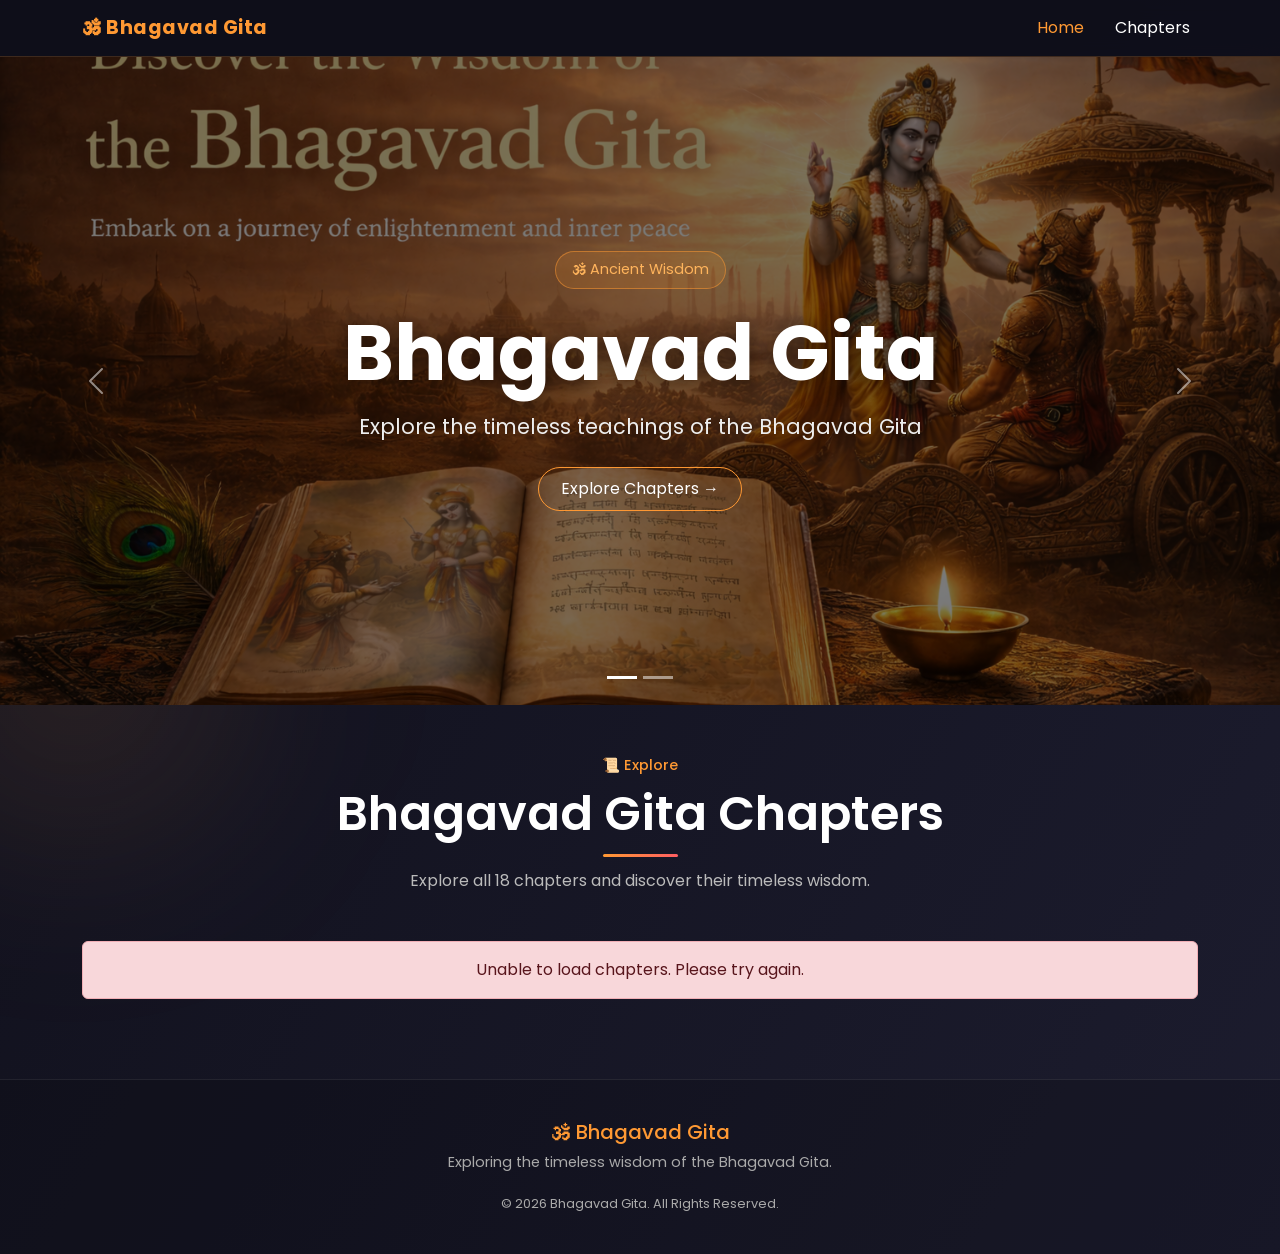
<file: index.html>
<!DOCTYPE html>
<html lang="en">

<head>
  <meta charset="UTF-8">
  <meta name="viewport" content="width=device-width, initial-scale=1.0">

  <title>Bhagavad Gita | Chapters</title>

  <!-- Bootstrap -->
  <link href="./assets/css/bootstrap.min.css" rel="stylesheet">

  <!-- Google Font -->
  <link href="https://fonts.googleapis.com/css2?family=Poppins:wght@300;400;500;600;700&display=swap" rel="stylesheet">

  <!-- style CSS -->
  <link rel="stylesheet" href="./assets/css/style.css">
</head>

<body>

  <!-- ================= NAVBAR ================= -->

  <nav class="navbar navbar-expand-lg navbar-dark custom-navbar">
    <div class="container">
      <a class="navbar-brand fw-bold" href="index.html"> 🕉 Bhagavad Gita</a>
      <button class="navbar-toggler" type="button" data-bs-toggle="collapse" data-bs-target="#navbarNav"
        aria-controls="navbarNav" aria-expanded="false" aria-label="Toggle navigation">
        <span class="navbar-toggler-icon"></span>
      </button>

      <div class="collapse navbar-collapse" id="navbarNav">
        <ul class="navbar-nav ms-auto">
          <li class="nav-item">
            <a class="nav-link active" href="index.html">Home</a>
          </li>
          <li class="nav-item">
            <a class="nav-link" href="#chapters-section">Chapters</a>
          </li>
        </ul>
      </div>
    </div>
  </nav>


  <!-- ================= HERO / BANNER ================= -->
  <section class="hero-section">
    <div id="gitaCarousel" class="carousel slide carousel-fade" data-bs-ride="carousel" data-bs-interval="4000">
      <div class="carousel-inner">
        <!-- Slide 1 -->
        <div class="carousel-item active">
          <img src="./assets/images/slider1.png" class="d-block w-100 slider-img" alt="Bhagavad Gita">

          <div class="carousel-caption custom-caption">
            <span class="hero-badge">🕉 Ancient Wisdom</span>
            <h1>Bhagavad Gita</h1>
            <p>Explore the timeless teachings of the Bhagavad Gita </p>
            <a href="#chapters-section" class="btn hero-btn">Explore Chapters →</a>
          </div>
        </div>

        <!-- Slide 2 -->
        <div class="carousel-item">
          <img src="./assets/images/slider2.png" class="d-block w-100 slider-img" alt="Bhagavad Gita Teachings">

          <div class="carousel-caption custom-caption">
            <span class="hero-badge">📖 18 Chapters</span>
            <h1>Discover the Teachings</h1>
            <p>Read chapters, verses, translations and commentaries.</p>
            <a href="#chapters-section" class="btn hero-btn">View Chapters → </a>
          </div>
        </div>
      </div>

      <!-- Carousel Indicators -->
      <div class="carousel-indicators">
        <button type="button" data-bs-target="#gitaCarousel" data-bs-slide-to="0" class="active" aria-current="true"
          aria-label="Slide 1"></button>
        <button type="button" data-bs-target="#gitaCarousel" data-bs-slide-to="1" aria-label="Slide 2"></button>
      </div>

      <!-- Previous -->
      <button class="carousel-control-prev" type="button" data-bs-target="#gitaCarousel" data-bs-slide="prev">
        <span class="carousel-control-prev-icon"></span>
      </button>

      <!-- Next -->
      <button class="carousel-control-next" type="button" data-bs-target="#gitaCarousel" data-bs-slide="next">
        <span class="carousel-control-next-icon"></span>
      </button>
    </div>
  </section>

  <!-- ================= CHAPTER SECTION ================= -->
  <main class="container py-5 page" id="chapters-section">
    <div class="section-heading text-center mb-5">
      <span class="section-label">📜 Explore </span>
      <h2>Bhagavad Gita Chapters </h2>
      <p>Explore all 18 chapters and discover their timeless wisdom.</p>
    </div>


    <!-- Loading -->
    <div id="loading" class="text-center py-5">
      <div class="spinner-border text-warning" role="status"></div>
      <p class="mt-3">Loading chapters...</p>
    </div>

    <!-- Error -->
    <div id="error" class="alert alert-danger text-center d-none">
      Unable to load chapters. Please try again.
    </div>

    <!-- Chapters -->
    <div class="row g-4" id="chapters"></div>
  </main>

  <!-- ================= FOOTER ================= -->
  <footer class="footer">
    <div class="container text-center">
      <h5> 🕉 Bhagavad Gita</h5>
      <p> Exploring the timeless wisdom of the Bhagavad Gita.</p>
      <p class="footer-copy"> © 2026 Bhagavad Gita. All Rights Reserved.</p>
    </div>
  </footer>

  <!-- Bootstrap JS -->
  <script src="./assets/js/bootstrap.bundle.min.js"></script>
  <!-- chapter JS -->
  <script type="module" src="./assets/js/chapter.js"></script>
</body>

</html>
</file>
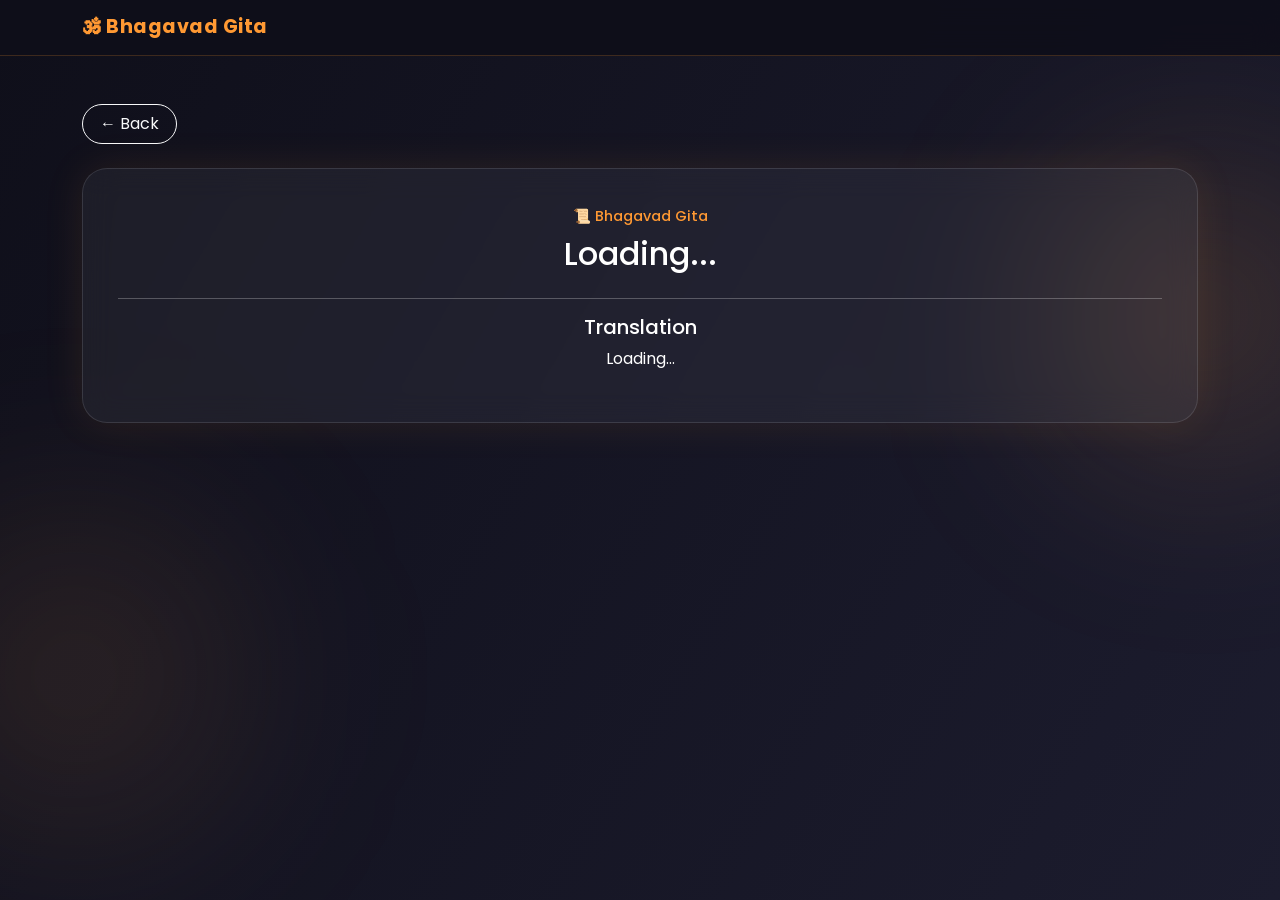
<file: verse.html>
<!DOCTYPE html>
<html lang="en">

<head>
  <meta charset="UTF-8" name="viewport" content="width=device-width, initial-scale=1.0">
  <title>Bhagavad Gita | Verse</title>

  <!-- bootstrap css -->
  <link href="./assets/css/bootstrap.min.css" rel="stylesheet">

  <!-- fonts -->
  <link href="https://fonts.googleapis.com/css2?family=Poppins:wght@300;400;500;600;700&display=swap" rel="stylesheet">

  <!-- style css -->
  <link rel="stylesheet" href="./assets/css/style.css">
</head>

<body>
  <!-- Navbar -->
  <nav class="navbar navbar-expand-lg navbar-dark custom-navbar">
    <div class="container">
      <a class="navbar-brand fw-bold" href="index.html">
        🕉 Bhagavad Gita
      </a>
    </div>
  </nav>

  <!-- Verse -->
  <main class="container py-5 page">
    <button onclick="history.back()" class="btn btn-outline-light mb-4"> ← Back </button>

    <div class="chapter-box text-center">
      <span class="section-label">📜 Bhagavad Gita</span>
      <h2 id="title">Loading...</h2>
      <p id="sanskrit" class="sanskrit-text mt-4"></p>
      <hr>
      <h5>Translation</h5>
      <p id="translation">Loading...</p>
    </div>
  </main>
  <script src="./assets/js/bootstrap.bundle.min.js"></script>
</body>

</html>
</file>
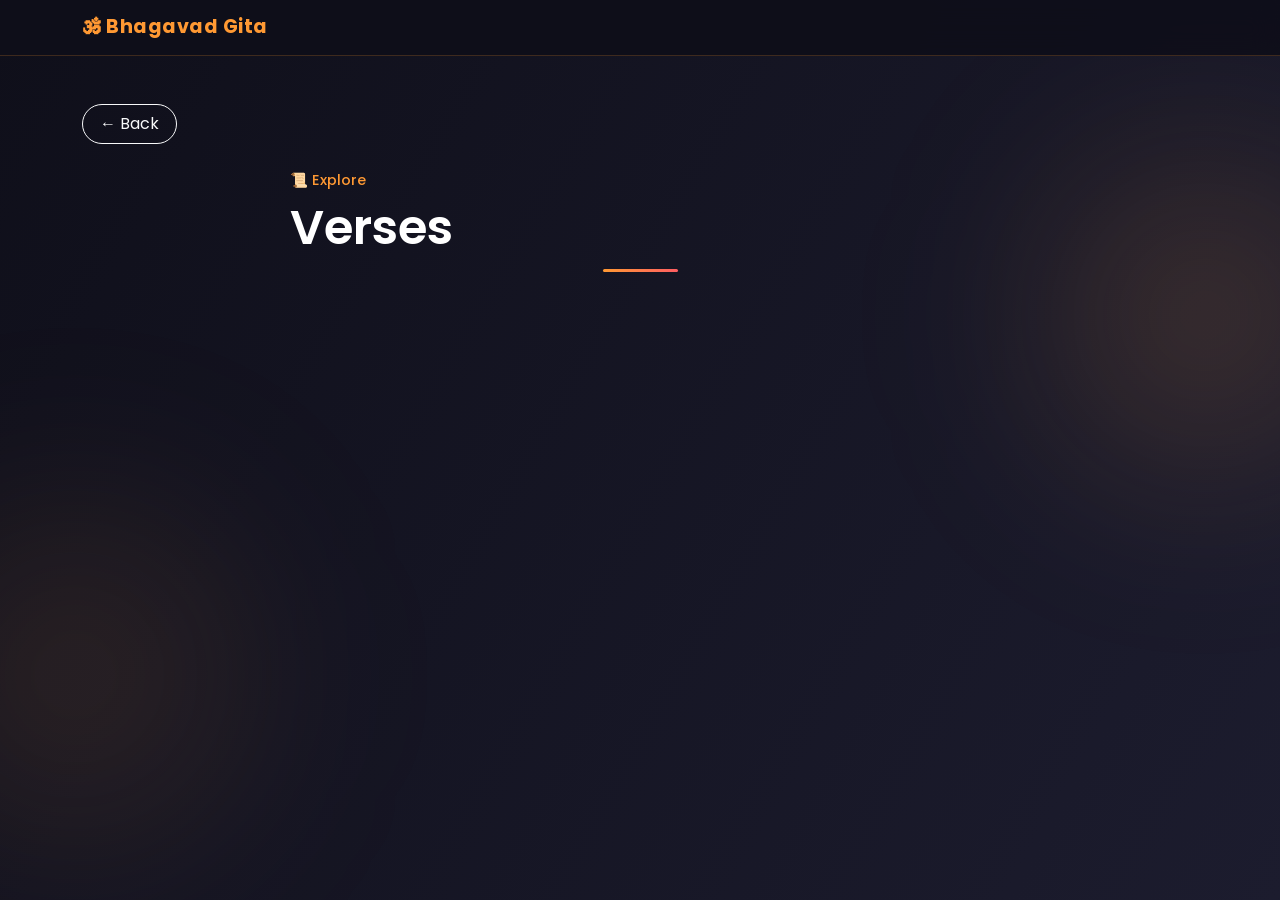
<file: verses.html>
<!DOCTYPE html>
<html lang="en">

<head>
  <meta charset="UTF-8" name="viewport" content="width=device-width, initial-scale=1.0">
  <title>Bhagavad Gita | Verses</title>

  <!-- bootstrap css -->
  <link href="./assets/css/bootstrap.min.css" rel="stylesheet">

  <!-- fonts -->
  <link href="https://fonts.googleapis.com/css2?family=Poppins:wght@300;400;500;600;700&display=swap" rel="stylesheet">

  <!-- style css -->
  <link rel="stylesheet" href="./assets/css/style.css">
</head>

<body>
  <!-- Navbar -->
  <nav class="navbar navbar-expand-lg navbar-dark custom-navbar">
    <div class="container">
      <a class="navbar-brand fw-bold" href="index.html">
        🕉 Bhagavad Gita
      </a>
    </div>
  </nav>

  <!-- sections -->
  <main class="container py-5 page">
    <button onclick="history.back()" class="btn btn-outline-light mb-4"> ← Back </button>

    <div class="section-heading mb-5">
      <span class="section-label">📜 Explore</span>
      <h2>Verses</h2>
    </div>
    <div class="row g-4" id="verses"></div>
  </main>

  <script src="./assets/js/bootstrap.bundle.min.js"></script>

</body>

</html>
</file>
<file: assets/css/style.css>
/* ================= GENERAL ================= */
* {
  margin: 0;
  padding: 0;
  box-sizing: border-box;
}

html {
  scroll-behavior: smooth;
}

body {
  font-family: "Poppins", sans-serif;
  background:
    linear-gradient(120deg,
      #0f0f1a,
      #1c1c2e);
  color: white;
  overflow-x: hidden;
  min-height: 100vh;
}

/* ================= BACKGROUND EFFECT ================= */
body::before {
  content: "";
  position: fixed;
  top: 10%;
  right: -150px;
  width: 450px;
  height: 450px;
  background:
    radial-gradient(circle,
      rgba(255, 168, 80, 0.22),
      transparent 70%);

  filter: blur(90px);
  pointer-events: none;
  z-index: -1;
}

body::after {
  content: "";
  position: fixed;
  bottom: 0;
  left: -150px;
  width: 450px;
  height: 450px;
  background:
    radial-gradient(circle,
      rgba(255, 168, 80, 0.18),
      transparent 70%);

  filter: blur(100px);
  pointer-events: none;
  z-index: -1;
}

/* ================= NAVBAR ================= */
.custom-navbar {
  background:
    rgba(15, 15, 26, 0.92);
  backdrop-filter: blur(15px);
  border-bottom:
    1px solid rgba(255, 153, 51, 0.2);
  position: sticky;
  top: 0;
  z-index: 1050;
}

.custom-navbar .navbar-brand {
  color: #ff9933;
  font-size: 1.2rem;
  letter-spacing: 0.5px;
}

.custom-navbar .nav-link {
  color: white;
  margin-left: 15px;
  transition: 0.3s;
}

.custom-navbar .nav-link:hover,
.custom-navbar .nav-link.active {
  color: #ff9933;
}

/* ================= HERO ================= */
.hero-section {
  position: relative;
}

.slider-img {
  height: 72vh;
  min-height: 420px;
  object-fit: cover;
  filter: brightness(0.48);
}

.carousel-item {
  position: relative;
}

.custom-caption {
  top: 50%;
  left: 50%;
  bottom: auto;
  transform: translate(-50%, -50%);
  width: 80%;
  max-width: 800px;
}

.custom-caption h1 {
  font-size: clamp(2.5rem, 6vw, 5rem);
  font-weight: 700;
  margin: 18px 0 12px;
  text-shadow:
    0 4px 20px rgba(0, 0, 0, 0.5);
}

.custom-caption p {
  font-size: clamp(1rem, 2vw, 1.3rem);
  color: #eee;
  margin-bottom: 25px;
}

.hero-badge {
  display: inline-block;
  padding: 7px 16px;
  border-radius: 30px;
  background:
    rgba(255, 153, 51, 0.15);
  border:
    1px solid rgba(255, 153, 51, 0.5);
  color: #ffb45c;
  font-size: 0.9rem;
}

.hero-btn {
  border: 1px solid #ff9933;
  color: white;
  border-radius: 25px;
  padding: 9px 22px;
  transition: 0.3s;

}


.hero-btn:hover {
  background: #ff9933;
  color: #111;
  transform: translateY(-2px);
}

/* ================= SECTION ================= */
.section-heading {
  max-width: 700px;
  margin-left: auto;
  margin-right: auto;
}

.section-label {
  display: inline-block;
  color: #ff9933;
  font-size: 0.9rem;
  font-weight: 500;
  margin-bottom: 8px;
}

.section-heading h2 {
  font-size: clamp(2rem, 4vw, 3rem);
  font-weight: 600;
  margin-bottom: 12px;
}

.section-heading h2::after {
  content: "";
  display: block;
  width: 75px;
  height: 3px;
  margin:12px auto;
  background:
    linear-gradient(to right,
      #ff9933,
      #ff5e62);
  border-radius: 10px;
}

.section-heading p {
  color: #bbb;
}

/* ================= CARDS ================= */
.chapter-card {
  border-radius: 20px;
  background:
    rgba(255, 255, 255, 0.055);
  backdrop-filter: blur(15px);

  border:
    1px solid rgba(255, 255, 255, 0.12);
  color: white;
  overflow: hidden;
  transition:
    transform 0.35s ease,
    border-color 0.35s ease,
    box-shadow 0.35s ease;
}

.chapter-card:hover {
  transform: translateY(-8px);
  border-color:
    rgba(255, 153, 51, 0.65);
  box-shadow:
    0 15px 35px rgba(0, 0, 0, 0.3);
}

.chapter-image-wrapper {
  position: relative;
  overflow: hidden;
}

.chapter-img {
  width: 100%;
  height: 240px;
  object-fit: cover;
  filter: brightness(0.78);
  transition: 0.4s;
}

.chapter-card:hover .chapter-img {
  transform: scale(1.06);
  filter: brightness(0.95);
}

.chapter-number {
  position: absolute;
  top: 14px;
  left: 14px;
  background:
    rgba(15, 15, 26, 0.85);
  backdrop-filter: blur(8px);
  color: #ff9933;
  border:
    1px solid rgba(255, 153, 51, 0.4);
  padding: 5px 12px;
  border-radius: 20px;
  font-size: 0.75rem;
}

.chapter-card .card-body {
  padding: 22px;
}

.chapter-card .card-title {
  font-weight: 600;
  margin-bottom: 8px;
}

.chapter-card .card-text {
  color: #ff9933;
  font-size: 0.9rem;
  margin-bottom: 10px;
}

.chapter-description {
  color: #bbb;
  font-size: 0.85rem;
  line-height: 1.6;
  margin-bottom: 18px;
}

/* ================= BUTTON ================= */

.btn-outline-light {
  border-radius: 20px;
  padding: 7px 17px;
  transition: 0.3s;
}

.btn-outline-light:hover {
  background: #ff9933;
  border-color: #ff9933;
  color: #111;
}

/* ================= CHAPTER PAGE ================= */
.chapter-box {
  background:
    rgba(255, 255, 255, 0.055);
  backdrop-filter: blur(15px);
  border-radius: 25px;
  border:
    1px solid rgba(255, 255, 255, 0.12);
  padding: 35px;
  box-shadow:
    0 0 40px rgba(255, 153, 51, 0.1);
}

.chapter-header {
  text-align: center;
  margin-bottom: 30px;
}

.chapter-header h1 {
  font-size: clamp(2rem, 5vw, 3.5rem);
  margin: 10px 0;
}

.chapter-header h4 {
  color: #ff9933;
  font-weight: 400;
}

.chapter-info {
  display: flex;
  justify-content: center;
  gap: 20px;
  flex-wrap: wrap;
  margin-bottom: 35px;
}

.info-item {
  min-width: 180px;
  padding: 15px 20px;
  text-align: center;
  border-radius: 15px;
  background:
    rgba(255, 255, 255, 0.05);
  border:
    1px solid rgba(255, 255, 255, 0.1);
}

.info-item span {
  display: block;
  color: #aaa;
  font-size: 0.8rem;
  margin-bottom: 5px;
}

.info-item strong {
  color: #ff9933;
  font-size: 0.95rem;
}

.chapter-text h5 {
  color: #ff9933;
  margin-top: 25px;
}

.chapter-text p {
  color: #ddd;
  line-height: 1.8;
}

/* ================= VERSES ================= */
.verse-count {
  color: #ff9933;
  font-size: 0.9rem;
}

.verse-card {
  border-radius: 16px;
  background:
    rgba(255, 255, 255, 0.05);
  border:
    1px solid rgba(255, 255, 255, 0.1);
  transition: 0.3s;
  cursor: pointer;
}

.verse-card:hover {
  transform: translateX(5px);
  border-color:
    rgba(255, 153, 51, 0.55);
  background:
    rgba(255, 153, 51, 0.07);
}

.verse-card h6 {
  color: #ff9933;
  margin: 0;
}

.verse-card span {
  color: #aaa;
  font-size: 0.8rem;
}

.verse-card p {
  color: #ddd;
  line-height: 1.7;
  margin-top: 12px;
  margin-bottom: 0;
}

/* ================= MODAL ================= */
.custom-modal {
  background:
    rgba(20, 20, 30, 0.97);
  backdrop-filter: blur(20px);
  border-radius: 20px;
  color: white;
  border:
    1px solid rgba(255, 255, 255, 0.12);
}

.custom-modal .modal-title {
  color: #ff9933;
}

.verse-badge {
  display: inline-block;
  padding: 6px 14px;
  border-radius: 20px;
  color: #ff9933;
  background:
    rgba(255, 153, 51, 0.1);
  border:
    1px solid rgba(255, 153, 51, 0.3);
}

.verse-detail h5 {
  color: #ff9933;
  margin-top: 20px;
}

.sanskrit-text {
  font-size: 1.15rem;
  line-height: 2;
  color: #eee;
}

.translation-box,
.commentary-box {
  padding: 15px;
  border-radius: 12px;
  background:
    rgba(255, 255, 255, 0.04);
  border-left:
    3px solid #ff9933;
}

.translation-box strong,
.commentary-box strong {
  color: #ffb45c;
}

.translation-box p,
.commentary-box p {
  color: #ccc;
  line-height: 1.7;
  margin-top: 7px;
}

/* ================= FOOTER ================= */
.footer {
  margin-top: 40px;
  padding: 40px 0 25px;
  border-top:
    1px solid rgba(255, 255, 255, 0.08);
  background:
    rgba(0, 0, 0, 0.15);
}

.footer h5 {
  color: #ff9933;
}

.footer p {
  color: #aaa;
  font-size: 0.9rem;
}

.footer-copy {
  margin-top: 20px;
  font-size: 0.8rem !important;
}

/* ================= RESPONSIVE ================= */
@media (max-width: 768px) {
  .slider-img {
    height: 55vh;
    min-height: 400px;
  }

  .custom-caption {
    width: 90%;
  }

  .custom-caption h1 {
    font-size: 2.4rem;
  }

  .custom-caption p {
    font-size: 0.9rem;
  }

  .chapter-img {
    height: 220px;
  }

  .chapter-box {
    padding: 22px;
  }

  .chapter-header h1 {
    font-size: 2rem;
  }

  .info-item {
    width: 100%;
  }
}

@media (max-width: 576px) {
  .slider-img {
    height: 50vh;
    min-height: 350px;
  }

  .custom-caption h1 {
    font-size: 2rem;
  }

  .hero-badge {
    font-size: 0.75rem;
  }

  .hero-btn {
    font-size: 0.85rem;
  }
}
</file>
